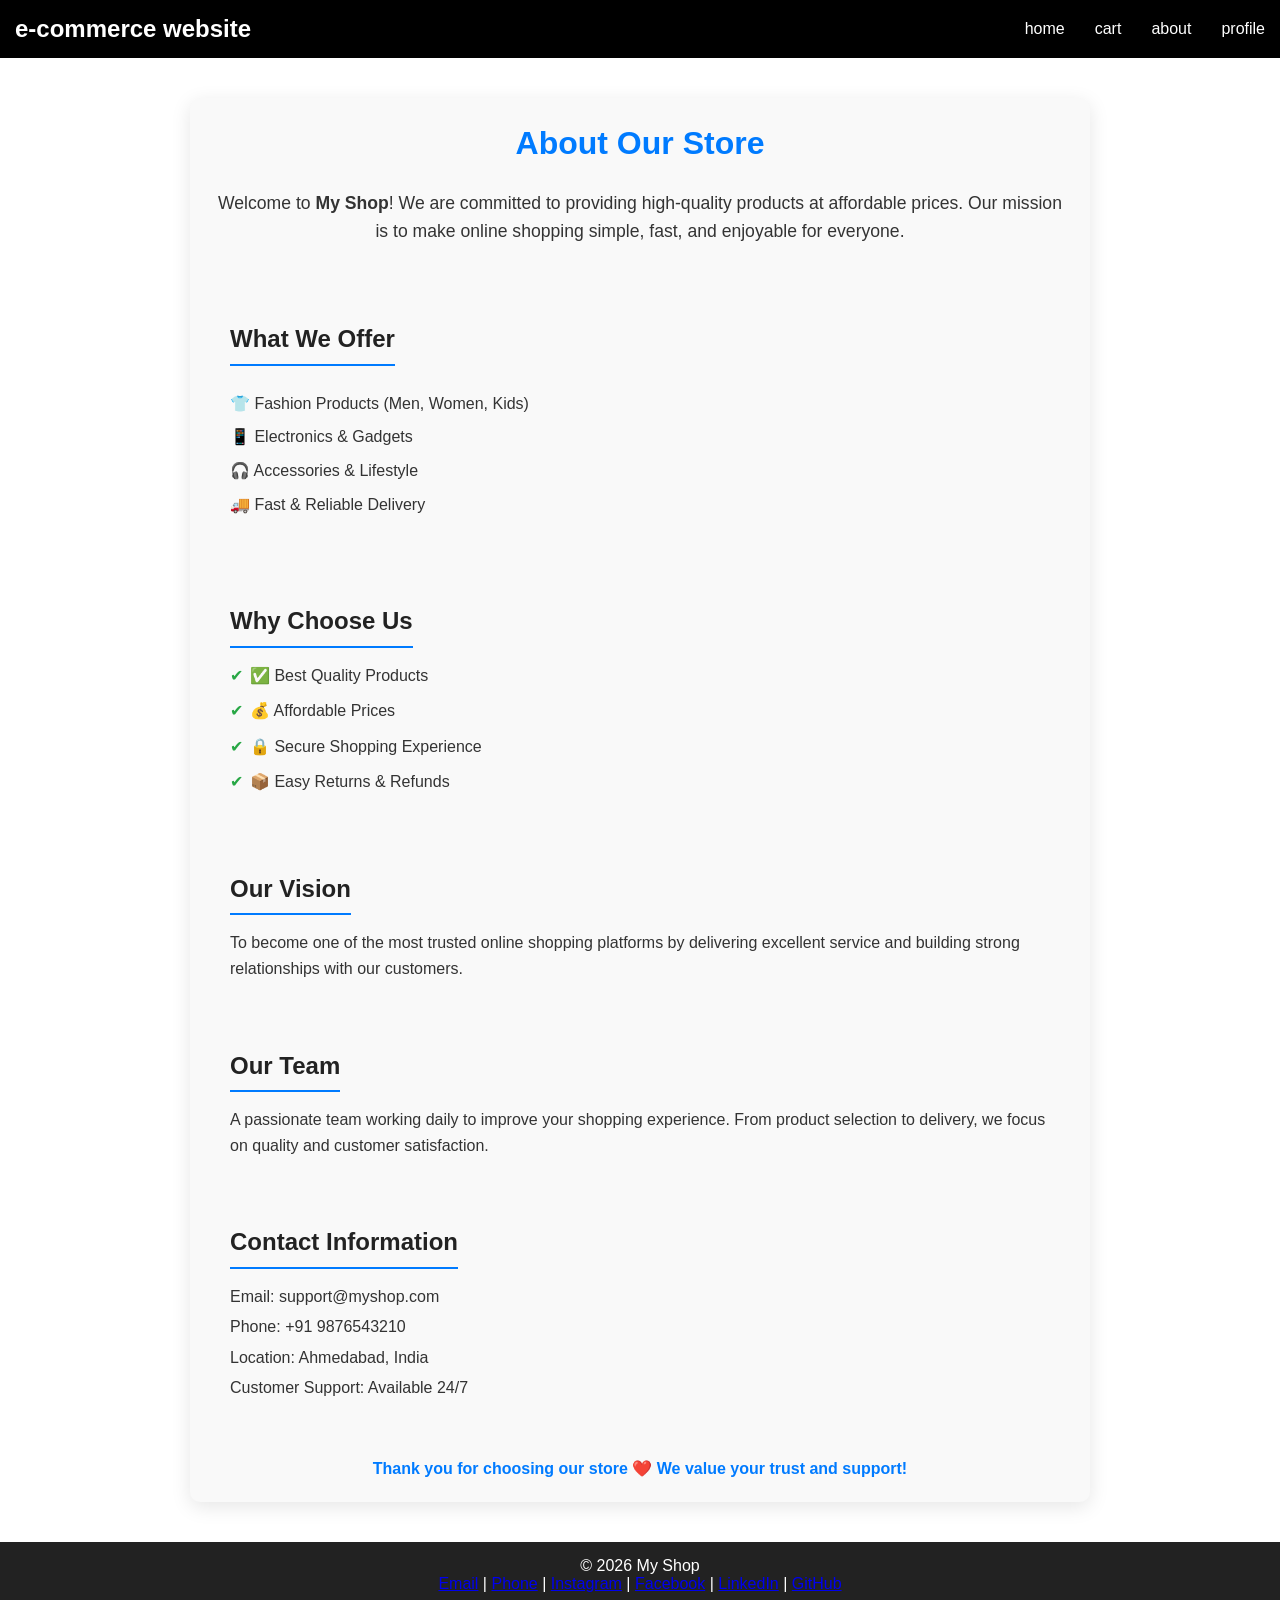
<file: about.html>
<!DOCTYPE html>
<html lang="en">
<head>
  <meta charset="UTF-8">
  <meta name="viewport" content="width=device-width, initial-scale=1.0">
  <title>About Us - My Shop</title>
  <link rel="stylesheet" href="style.css">
</head>
<body>
     <header>
        <nav>
            <h2>e-commerce website</h2>
            <div>
                <p class="home">
                <a href="index.html">home</a>
                </p>

                <p class="cart">
                <a href="cart.html">cart</a>
                </p>

                <p class="about">
                <a href="about.html">about</a>
                </p>
                
                <p class="profile">
                <a href="profile.html">profile</a>
                </p>
            </div>
        </nav>
    </header>
<div class="about-container">

  <h1>About Our Store</h1>
  <p class="intro">
    Welcome to <strong>My Shop</strong>! We are committed to providing high-quality products at affordable prices.  
    Our mission is to make online shopping simple, fast, and enjoyable for everyone.
  </p>

  <!-- What We Offer -->
  <section class="about-section">
    <h2>What We Offer</h2>
    <ul class="offer-list">
      <li>👕 Fashion Products (Men, Women, Kids)</li>
      <li>📱 Electronics & Gadgets</li>
      <li>🎧 Accessories & Lifestyle</li>
      <li>🚚 Fast & Reliable Delivery</li>
    </ul>
  </section>

  <!-- Why Choose Us -->
  <section class="about-section">
    <h2>Why Choose Us</h2>
    <ul class="why-choose">
      <li>✅ Best Quality Products</li>
      <li>💰 Affordable Prices</li>
      <li>🔒 Secure Shopping Experience</li>
      <li>📦 Easy Returns & Refunds</li>
    </ul>
  </section>

  <!-- Our Vision -->
  <section class="about-section">
    <h2>Our Vision</h2>
    <p>
      To become one of the most trusted online shopping platforms by delivering excellent service  
      and building strong relationships with our customers.
    </p>
  </section>

  <!-- Our Team -->
  <section class="about-section">
    <h2>Our Team</h2>
    <p>
      A passionate team working daily to improve your shopping experience.  
      From product selection to delivery, we focus on quality and customer satisfaction.
    </p>
  </section>

  <!-- Contact Information -->
  <section class="about-section contact">
    <h2>Contact Information</h2>
    <p>Email: support@myshop.com</p>
    <p>Phone: +91 9876543210</p>
    <p>Location: Ahmedabad, India</p>
    <p>Customer Support: Available 24/7</p>
  </section>

  <p class="thanks">Thank you for choosing our store ❤️ We value your trust and support!</p>

</div>
        <footer>
            <p>© 2026 My Shop</p>
            <div class="footer-simple">
            <a href="mailto:bhudev7373@gmail.com">Email</a> |
            <a href="tel:9173327373">Phone</a> |
            <a href="https://www.instagram.com/dxvv_63?igsh=MWl5ZHB2OWdkOXhtYg==" target="_blank">Instagram</a> |
            <a href="https://www.facebook.com/share/1BvMdBiGFj/" target="_blank">Facebook</a> |
            <a href="https://www.linkedin.com/in/dev-trivedi-a700b4401" target="_blank">LinkedIn</a> |
            <a href="https://github.com/trivedi-devv" target="_blank">GitHub</a>
            </div>
        </footer>
</body>
</html>
</file>
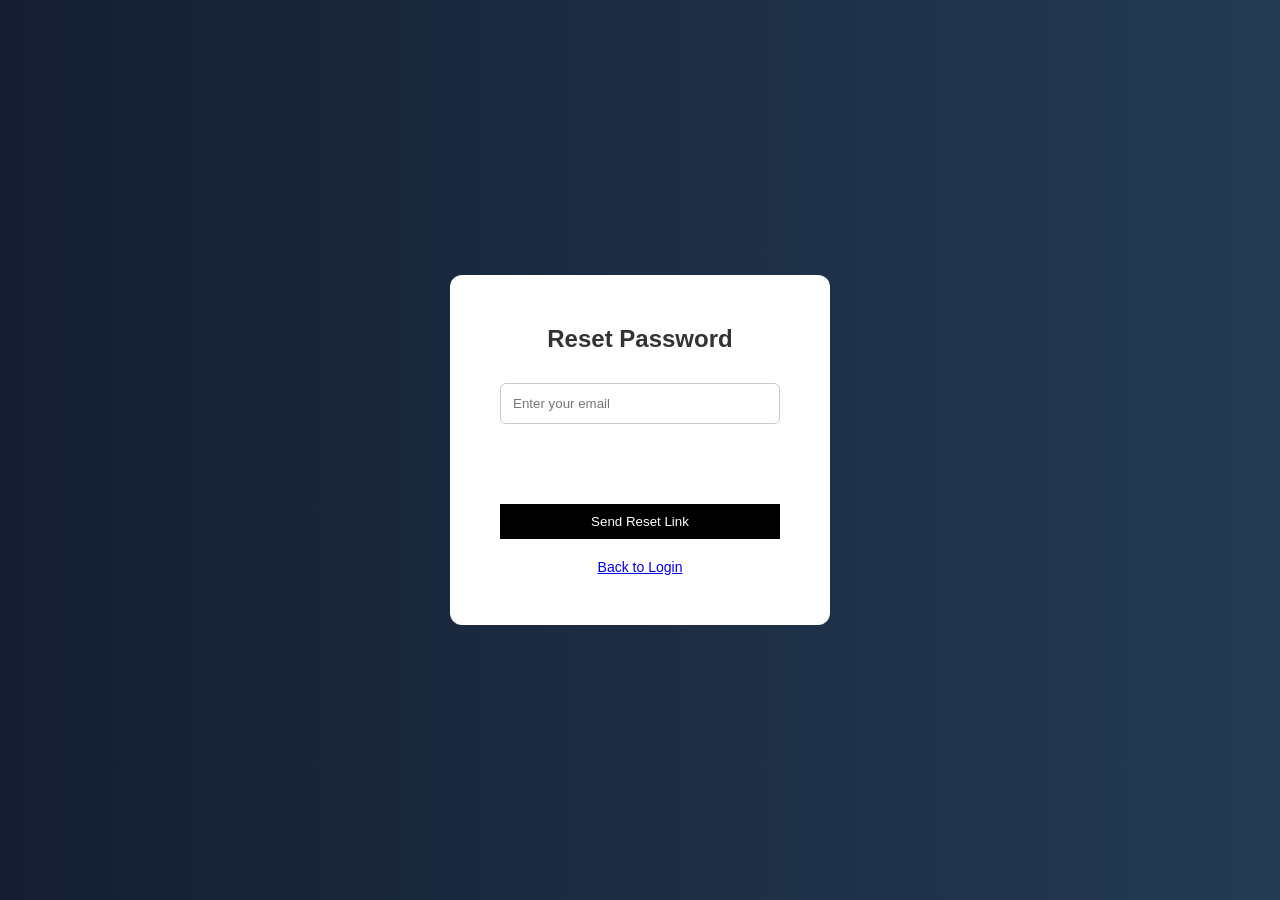
<file: forgate.html>
<!DOCTYPE html>
<html lang="en">
<head>
  <title>Forgot Password</title>
  <link rel="stylesheet" href="style.css">
</head>
<body>

<div class="login-container">
  <div class="login-box">

    <h2>Reset Password</h2>

    <input type="email" placeholder="Enter your email">

    <button>Send Reset Link</button>

    <p><a href="login.html">Back to Login</a></p>

  </div>
</div>

</body>
</html>
</file>
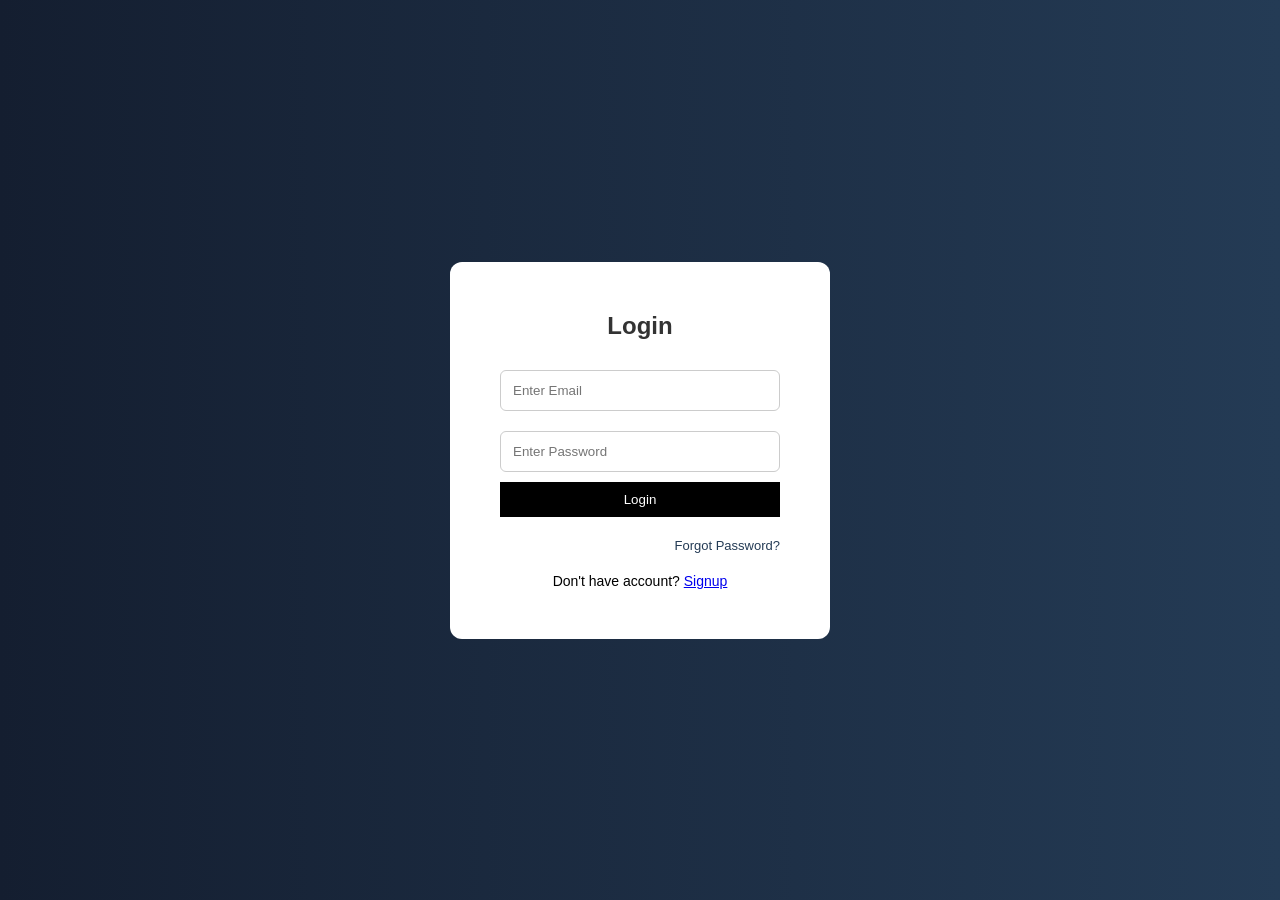
<file: login.html>
<!DOCTYPE html>
<html lang="en">
<head>
    <link rel="stylesheet" href="style.css">
    <title>Login</title>
</head>
<body>
    <div class="login-container">
        <div class="login-box">
       
    <h2>Login</h2>
    <input type="email" placeholder="Enter Email">
    <input type="password" placeholder="Enter Password">
    <button>Login</button>
    <p class="forgot">
    <a href="forgate.html">Forgot Password?</a>
    </p>
    <p>Don't have account? <a href="sign-up.html">Signup</a></p>

     </div>
    </div>
        
</body>
</html>
</file>
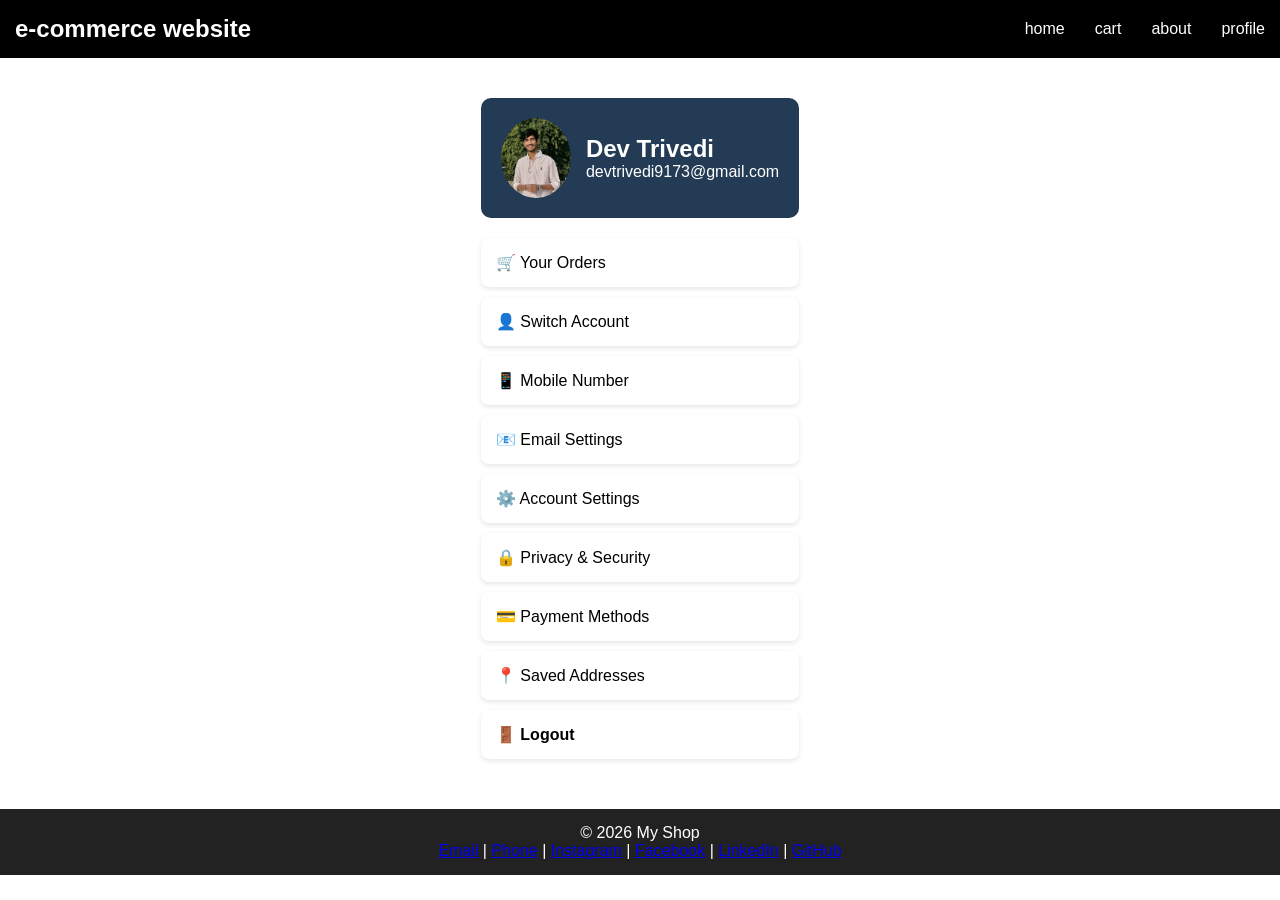
<file: profile.html>
<!DOCTYPE html>
<html lang="en">
<head>
  <title>Profile</title>
  <link rel="stylesheet" href="style.css">
</head>
<body>
    <header>
        <nav>
            <h2>e-commerce website</h2>
            <div>
                <p class="home">
                <a href="index.html">home</a>
                </p>
                
                <p class="cart">
                <a href="cart.html">cart</a>
                </p>
                
                <p class="about">
                <a href="about.html">about</a>
                </p>

                <p class="profile">
                <a href="profile.html">profile</a>
                </p>
            </div>
        </nav>
        </header>

<div class="profile-container">

  <div class="profile-header">
    <img src="myphoto.JPG">
    <div>
      <h2>Dev Trivedi</h2>
      <p>devtrivedi9173@gmail.com</p>
    </div>
  </div>

  <div class="profile-options">

    <div class="option">🛒 Your Orders</div>
    <div class="option">👤 Switch Account</div>
    <div class="option">📱 Mobile Number</div>
    <div class="option">📧 Email Settings</div>
    <div class="option">⚙️ Account Settings</div>
    <div class="option">🔒 Privacy & Security</div>
    <div class="option">💳 Payment Methods</div>
    <div class="option">📍 Saved Addresses</div>
    <div class="option logout"> <a href="login.html">🚪 Logout</a></div>

    
  </div>

</div>
        <footer>
            <p>© 2026 My Shop</p>
            <div class="footer-simple">
            <a href="mailto:bhudev7373@gmail.com">Email</a> |
            <a href="tel:9173327373">Phone</a> |
            <a href="https://www.instagram.com/dxvv_63?igsh=MWl5ZHB2OWdkOXhtYg==" target="_blank">Instagram</a> |
            <a href="https://www.facebook.com/share/1BvMdBiGFj/" target="_blank">Facebook</a> |
            <a href="https://www.linkedin.com/in/dev-trivedi-a700b4401" target="_blank">LinkedIn</a> |
            <a href="https://github.com/trivedi-devv" target="_blank">GitHub</a>
            </div>
        </footer>
</body>
</html>
</file>
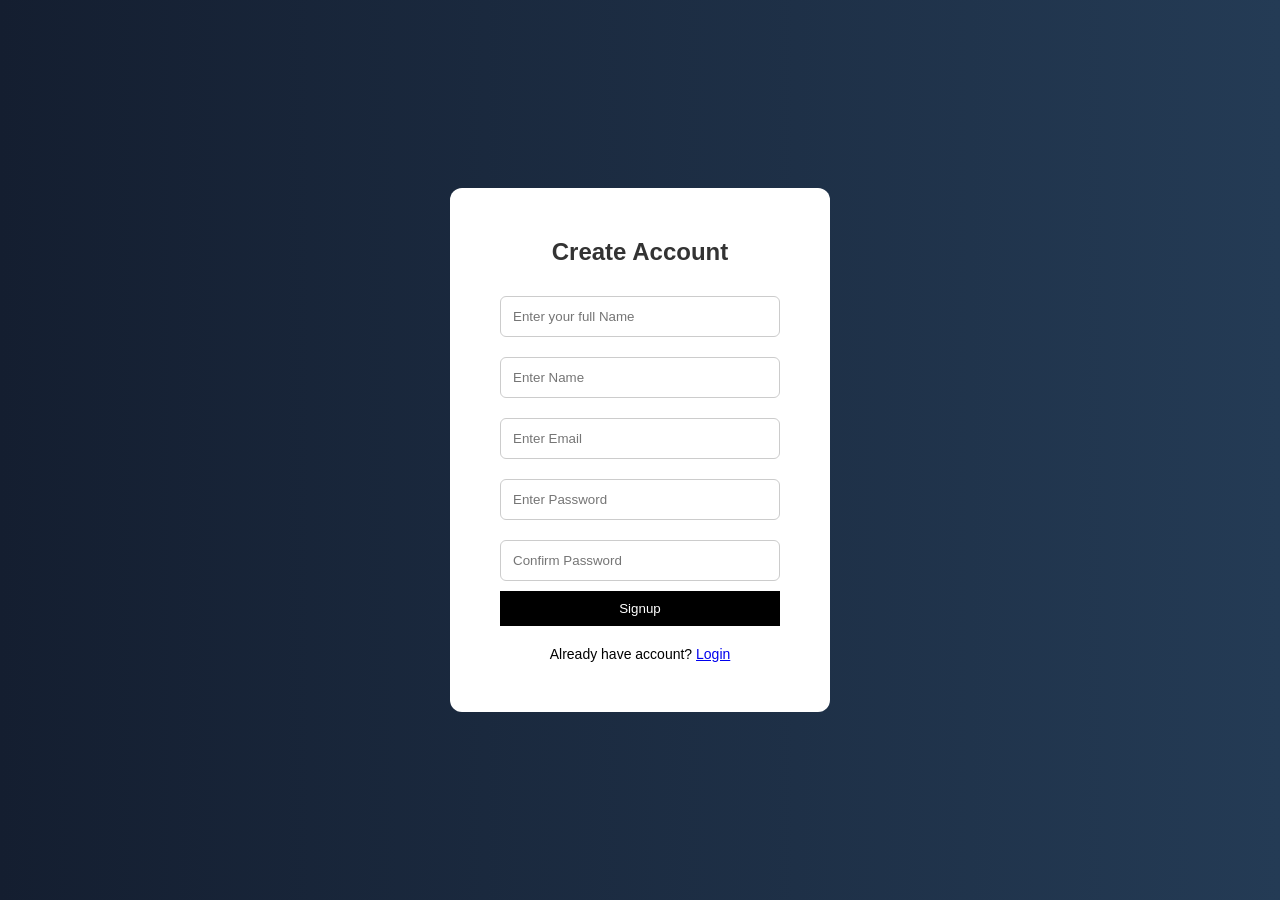
<file: sign-up.html>
<!DOCTYPE html>
<html lang="en">
<head>
  <title>Signup</title>
  <link rel="stylesheet" href="style.css">
</head>
<body>

<div class="login-container">
  <div class="login-box">

    <h2>Create Account</h2>

    <input type="text" placeholder="Enter your full Name">
    <input type="text" placeholder="Enter Name">
    <input type="email" placeholder="Enter Email">

    <input type="password" placeholder="Enter Password">

    <input type="password" placeholder="Confirm Password">

    <button>Signup</button>

    <p>Already have account? <a href="login.html">Login</a></p>

  </div>
</div>

</body>
</html>
</file>
<file: style.css>
/*ecomerce website*/

*{
    margin: 0;
    padding: 0;
    box-sizing: border-box;
}

body{
    font-family: arial, sans-serif;
    background-color: white;
}

nav{
    display: flex;
    align-items: center;
    justify-content: space-between;
    padding: 15px;
    background-color: black;
    color: white;
}

nav div {
  display: flex;
  gap: 15px;
}

nav input {
  padding: 6px;
  border-radius: 5px;
  border: none;
}

nav a {
  color: white;
  text-decoration: none;
  margin-left: 15px;
}

.category-nav {
  display: flex;
  justify-content: center;
  gap: 30px;
  background-color: #333;
  padding: 10px;
}

.category-nav a {
  color: white;
  text-decoration: none;
}

.category-nav a:hover {
  color: yellow;
}

nav a:hover {
  color: blue;
}

section {
  padding: 20px;
}

section div {
  display: flex;
  gap: 20px;
  flex-wrap: wrap; 
  justify-content: center;
}

article {
  background: white;
  padding: 15px;
  border-radius: 10px;
  width: 250px; 
  text-align: center;

  display: flex;
  flex-direction: column;
  justify-content: space-between;
}

  article img {
  width: 100%;
  height: 250px;      
  object-fit: contain;    
  background: #f5f5f5;
  border-radius: 10px;
}

/* Article ko relative rakho */
article {
    position: relative;
}

/* Top buttons container */
.top-buttons {
    position: absolute;
    top: 10px;
    right: 10px;
    display: flex;
    gap: 10px;
}


button {
  background: black;
  color: white;
  padding: 8px;
  border: none;
  cursor: pointer;
  margin-top: auto;
}

button:hover {
  background: green;
}

/* login page */

.login-container {
  display: flex;
  justify-content: center;
  align-items: center;
  height: 100vh;
  background: linear-gradient(to right, #141e30, #243b55)
}

.login-box {
  background: white;
  padding: 50px;
  border-radius: 12px;
  width: 380px;
  min-height: 350px;
  text-align: center;
  display: flex;
  flex-direction: column;
}

.login-box h2 {
  margin-bottom: 20px;
  color: #333;
}

.login-box input {
  width: 100%;
  padding: 12px;
  margin: 10px 0;
  border-radius: 6px;
  border: 1px solid #ccc;
}

.login-box button {
  width: 100%;
  padding: 10px;
  background: black;
  color: white;
  border: none;
}

.login-box button:hover {
  background: #141e30;
}

.login-box p {
  margin-top: 20px; /* 🔥 gap */
  font-size: 14px;
}

.forgot {
  text-align: right;
  margin-top: 5px;
}

.forgot a {
  font-size: 13px;
  color: #243b55;
  text-decoration: none;
}

.forgot a:hover {
  text-decoration: underline;
}

/*ptofile*/

.profile-container {
  max-width: 500px;
  margin: 40px auto;
  font-family: Arial, sans-serif;
}

.profile-header {
  display: flex;
  align-items: center;
  gap: 15px;
  background: #243b55;
  color: white;
  padding: 20px;
  border-radius: 10px;
}

.profile-header img {
  width: 70px;
  border-radius: 50%;
}

.profile-options {
  margin-top: 20px;
}

.option {
  background: white;
  padding: 15px;
  margin-bottom: 10px;
  border-radius: 8px;
  cursor: pointer;
  transition: 0.3s;
  box-shadow: 0 2px 5px rgba(0,0,0,0.1);
  text-decoration: none;
}

.option:hover {
  background: #f5f5f5;
}

.logout {
  color: rgb(0, 0, 0);
  font-weight: bold;
}

.logout a {
  text-decoration: none; 
  color: rgb(0, 0, 0);       
  display: block;     
}

.logout:hover {
  background: #f5f5f5;
  text-decoration: none;
}

/*cart */

.cart-container {
  max-width: 800px;
  margin: 40px auto;
}

.cart-container h2 {
  margin-bottom: 20px;
}

.cart-items {
  display: flex;
  flex-direction: column;
  gap: 15px;
}

.cart-item {
  display: flex;
  align-items: center;
  justify-content: space-between;
  background: white;
  padding: 15px;
  border-radius: 10px;
  box-shadow: 0 2px 5px rgba(0,0,0,0.1);
}

.cart-item img {
  width: 80px;
  border-radius: 8px;
}

.item-details {
  flex: 1;
  margin-left: 15px;
}

.cart-item button {
  background: red;
}

.cart-total {
  margin-top: 20px;
  text-align: right;
}

.cart-total button {
  padding: 10px 20px;
  background: green;
}

/*about */

/* General Container */
.about-container {
  max-width: 900px;
  margin: 40px auto;
  padding: 20px;
  font-family: Arial, sans-serif;
  line-height: 1.6;
  color: #333;
  background: #f9f9f9;
  border-radius: 10px;
  box-shadow: 0 5px 20px rgba(0,0,0,0.1);
}

/* Headings */
.about-container h1 {
  text-align: center;
  color: #007bff;
  margin-bottom: 20px;
}

.about-container h2 {
  color: #222;
  margin-top: 25px;
  margin-bottom: 15px;
  border-bottom: 2px solid #007bff;
  display: inline-block;
  padding-bottom: 5px;
}

/* Intro paragraph */
.intro {
  text-align: center;
  font-size: 1.1rem;
  margin-bottom: 30px;
}

/* What We Offer - Simple List */
.offer-list {
  list-style: none;
  padding: 0;
  margin: 10px 0 20px 0;
}

.offer-list li {
  margin-bottom: 8px;
  font-size: 1rem;
  display: flex;
  align-items: center;
  gap: 8px; /* icon and text spacing */
}

/* Why Choose Us List */
.why-choose {
  list-style: none;
  padding: 0;
}

.why-choose li {
  margin-bottom: 10px;
  padding-left: 20px;
  position: relative;
}

.why-choose li::before {
  content: "✔";
  position: absolute;
  left: 0;
  color: #28a745;
}

/* Contact Section */
.contact p {
  margin-bottom: 5px;
}

/* Thank You Note */
.thanks {
  text-align: center;
  font-weight: bold;
  margin-top: 30px;
  color: #007bff;
}

body {
    display: flex;
    flex-direction: column;
    min-height: 100vh;
}

main {
    flex: 1;
}



/* Page container for sticky footer */
body, html {
    margin: 0;
    padding: 0;
    height: 100%;
}

.page-container {
    display: flex;
    flex-direction: column;
    min-height: 100vh; /* full height */
}

main.content {
    flex: 1; /* ye footer ko bottom push karega */
}

footer {
    background-color: #222;
    color: white;
    text-align: center;
    padding: 15px 0;
}
</file>
